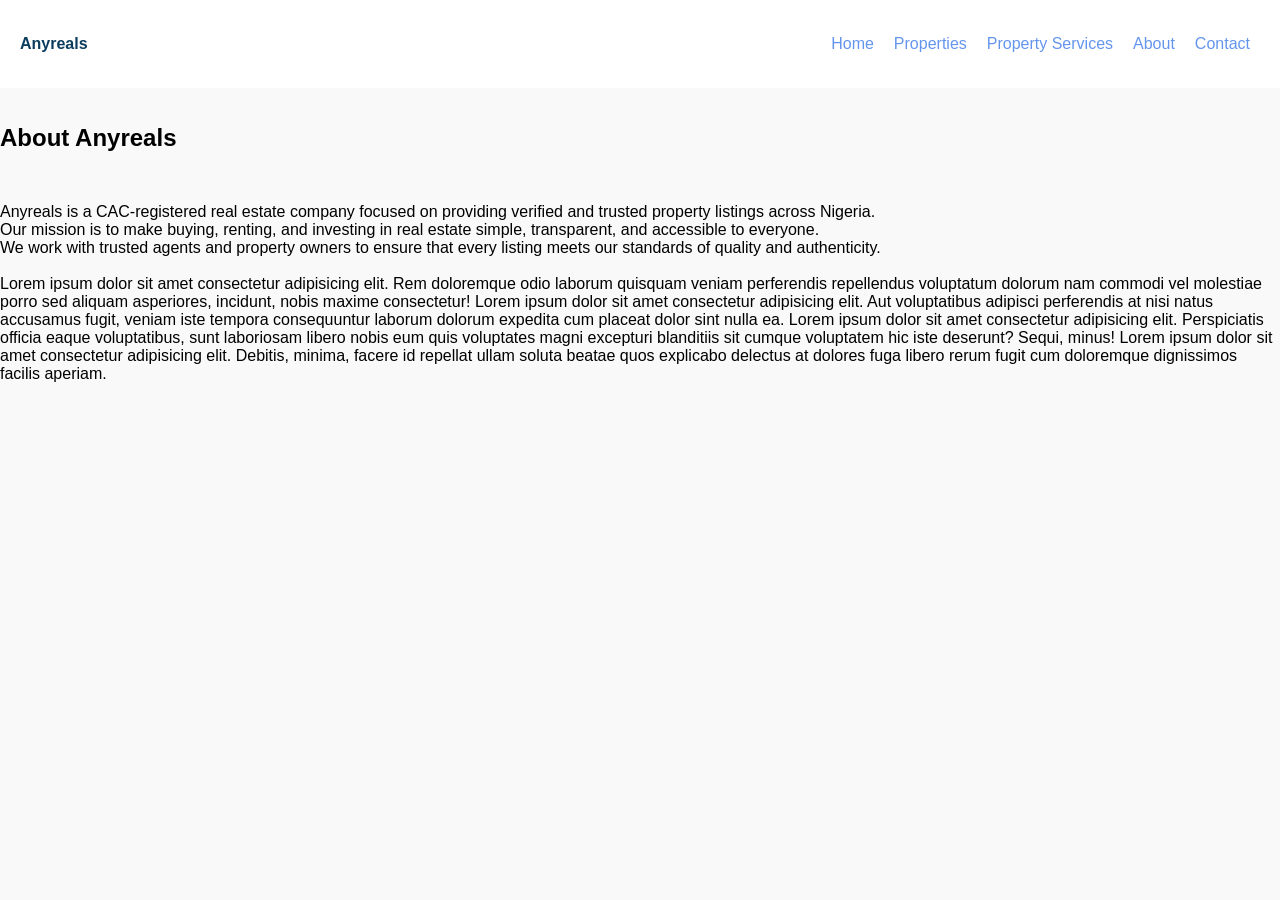
<file: about.html>
<!DOCTYPE html>
<html lang="en">
<head>
  <meta charset="UTF-8">
  <meta name="viewport" content="width=device-width, initial-scale=1.0">
  <title>About - Anyreals</title>
  <link rel="stylesheet" href="styles.css">
</head>
<body>

<!-- NAVBAR -->
<header class="navbar">
    <div class="logo">Anyreals</div>
  
    <div class="menu-toggle" id="menuToggle">☰</div>
  
    <nav id="navMenu">
      <a href="index.html">Home</a>
      <a href="properties.html">Properties</a>
      <a href="property-services.html">Property Services</a>
      <a href="about.html">About</a>
      <a href="contact.html">Contact</a>
      <!-- <a href="#" class="btn">List Property</a> -->
    </nav>
  </header>
<br><br>
<section class="about">
  <h2>About Anyreals</h2>
  <br><br>

  <div class="about-content">
    <p>
      Anyreals is a CAC-registered real estate company focused on providing
      verified and trusted property listings across Nigeria.
    </p>

    <p>
      Our mission is to make buying, renting, and investing in real estate
      simple, transparent, and accessible to everyone.
    </p>

    <p>
      We work with trusted agents and property owners to ensure that every
      listing meets our standards of quality and authenticity.
    </p> <br>
    <p> Lorem ipsum dolor sit amet consectetur adipisicing elit. Rem doloremque odio laborum quisquam veniam perferendis repellendus voluptatum dolorum nam commodi vel molestiae porro sed aliquam asperiores, incidunt, nobis maxime consectetur! Lorem ipsum dolor sit amet consectetur adipisicing elit. Aut voluptatibus adipisci perferendis at nisi natus accusamus fugit, veniam iste tempora consequuntur laborum dolorum expedita cum placeat dolor sint nulla ea. Lorem ipsum dolor sit amet consectetur adipisicing elit. Perspiciatis officia eaque voluptatibus, sunt laboriosam libero nobis eum quis voluptates magni excepturi blanditiis sit cumque voluptatem hic iste deserunt? Sequi, minus!   Lorem ipsum dolor sit amet consectetur adipisicing elit. Debitis, minima, facere id repellat ullam soluta beatae quos explicabo delectus at dolores fuga libero rerum fugit cum doloremque dignissimos facilis aperiam.</p>
  </div>
</section>

<!-- <footer class="footer">
  <p>© 2026 Anyreals</p>
</footer> -->

</body>
</html>
</file>
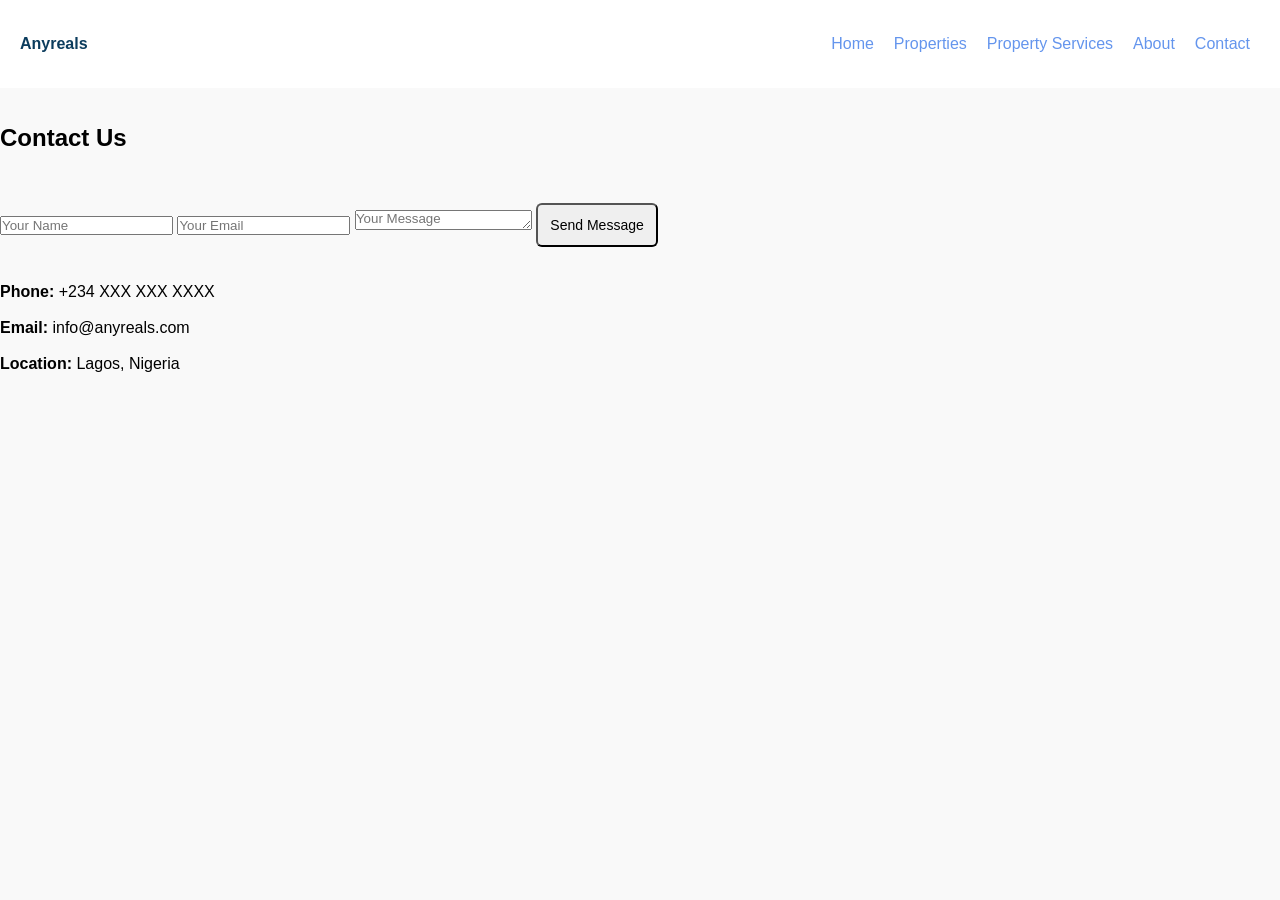
<file: contact.html>
<!DOCTYPE html>
<html lang="en">
<head>
  <meta charset="UTF-8">
  <meta name="viewport" content="width=device-width, initial-scale=1.0">
  <title>Contact - Anyreals</title>
  <link rel="stylesheet" href="styles.css">
</head>
<body>

<!-- NAVBAR -->
<header class="navbar">
    <div class="logo">Anyreals</div>
  
    <div class="menu-toggle" id="menuToggle">☰</div>
  
    <nav id="navMenu">
      <a href="index.html">Home</a>
      <a href="properties.html">Properties</a>
      <a href="property-services.html">Property Services</a>
      <a href="about.html">About</a>
      <a href="contact.html">Contact</a>
      <!-- <a href="#" class="btn">List Property</a> -->
    </nav>
  </header>
<br><br>
<section class="contact">
  <h2>Contact Us</h2><br><br>

  <div class="contact-container">

    <form class="contact-form">
      <input type="text" placeholder="Your Name">
      <input type="email" placeholder="Your Email">
      <textarea style="height: 20px;" placeholder="Your Message"></textarea>
      <button type="submit">Send Message</button>
    </form>
<br><br>
    <div class="contact-info">
      <p><strong>Phone:</strong> +234 XXX XXX XXXX</p> <br>
      <p><strong>Email:</strong> info@anyreals.com</p> <br>
      <p><strong>Location:</strong> Lagos, Nigeria</p> <br>
    </div>

  </div>
</section>
<!-- 
<footer class="footer">
  <p>© 2026 Anyreals</p>
</footer> -->

</body>
</html>
</file>
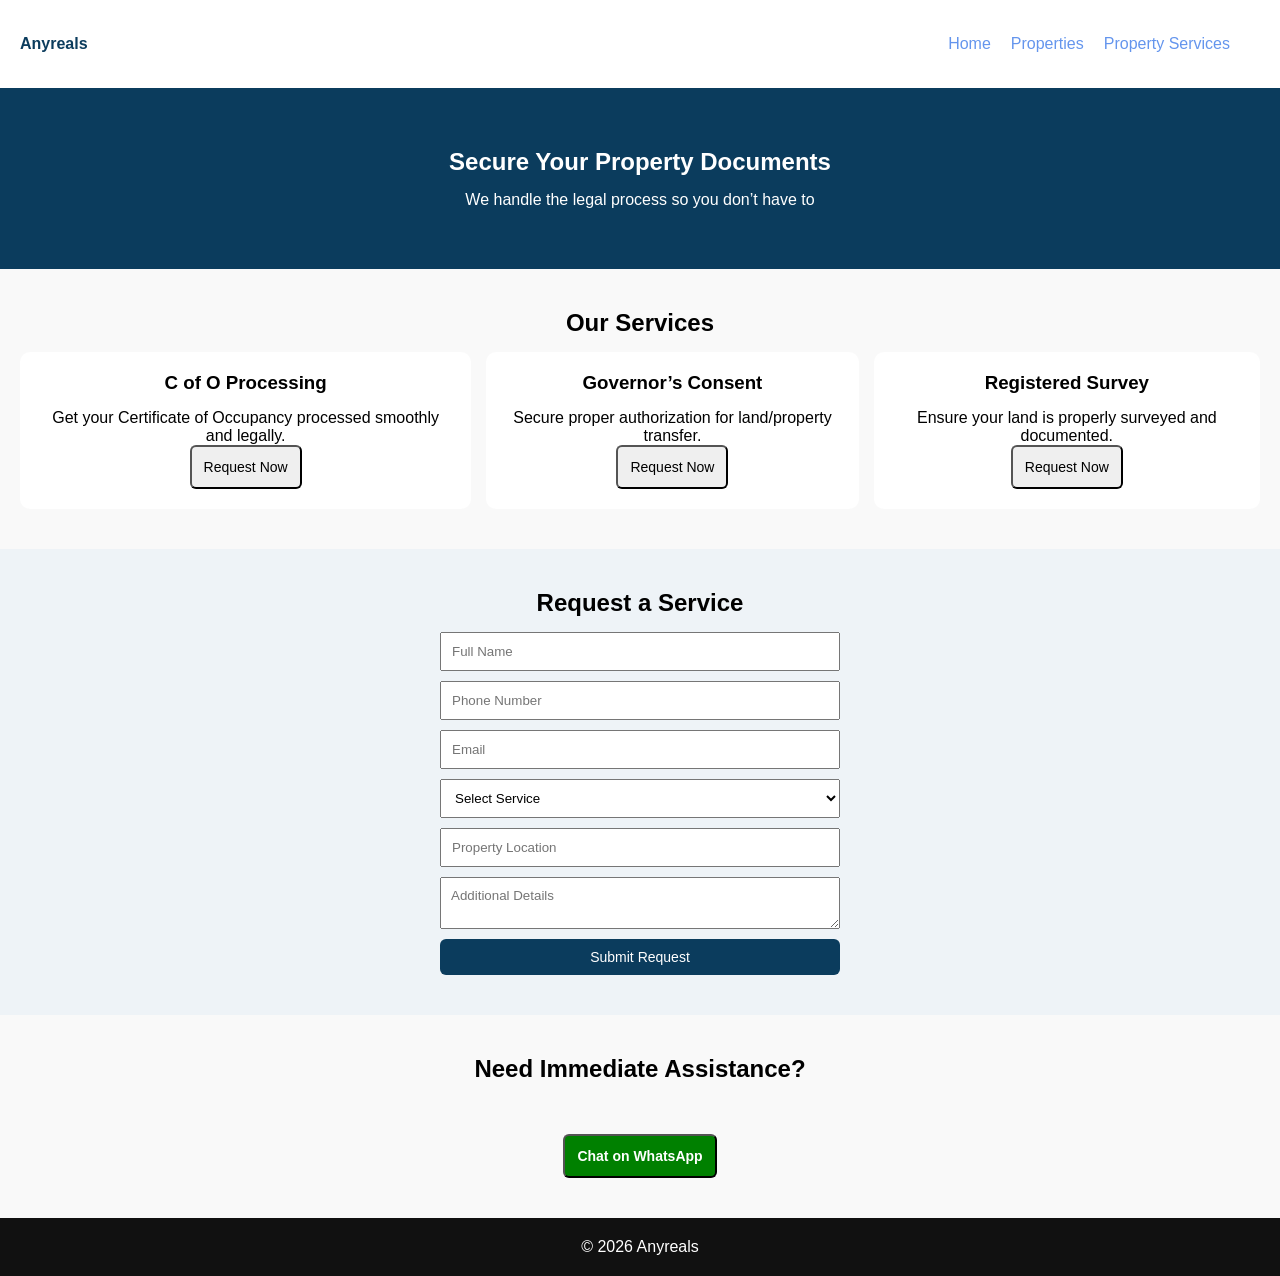
<file: property-services.html>
<!DOCTYPE html>
<html lang="en">
<head>
  <meta charset="UTF-8">
  <meta name="viewport" content="width=device-width, initial-scale=1.0">
  <title>Property Services - Anyreals</title>
  <link rel="stylesheet" href="styles.css">
</head>
<body>

<!-- NAVBAR -->
<header class="navbar">
  <div class="logo">Anyreals</div>


  <div class="menu-toggle" id="menuToggle">☰</div>

  <nav id="navMenu">

    <a href="index.html">Home</a>
    <a href="properties.html">Properties</a>
    <a href="property-services.html">Property Services</a>
  
    <div id="navAuth"></div>
  
  </nav>
</header>

<!-- HERO -->
<section class="section hero-small">
  <h1>Secure Your Property Documents</h1>
  <p>We handle the legal process so you don’t have to</p>
</section>

<!-- SERVICES -->
<section class="section">
  <h2>Our Services</h2>

  <div class="services-grid">

    <div class="service-card">
      <h3>C of O Processing</h3>
      <p>Get your Certificate of Occupancy processed smoothly and legally.</p>
      <button onclick="scrollToForm()">Request Now</button>
    </div>

    <div class="service-card">
      <h3>Governor’s Consent</h3>
      <p>Secure proper authorization for land/property transfer.</p>
      <button onclick="scrollToForm()">Request Now</button>
    </div>

    <div class="service-card">
      <h3>Registered Survey</h3>
      <p>Ensure your land is properly surveyed and documented.</p>
      <button onclick="scrollToForm()">Request Now</button>
    </div>

  </div>
</section>

<!-- FORM -->
<section class="section light" id="requestForm">
  <h2>Request a Service</h2>

  <form class="service-form">

    <input type="text" placeholder="Full Name" required>
    <input type="text" placeholder="Phone Number" required>
    <input type="email" placeholder="Email">

    <select required>
      <option value="">Select Service</option>
      <option>C of O</option>
      <option>Governor’s Consent</option>
      <option>Registered Survey</option>
    </select>

    <input type="text" placeholder="Property Location">

    <textarea placeholder="Additional Details"></textarea>

    <button type="submit">Submit Request</button>
  </form>

</section>

<!-- QUICK CONTACT -->
<section class="section">
  <h2>Need Immediate Assistance?</h2> <br><br>

  <a href="https://wa.me/234XXXXXXXXXX?text=Hello, I need help with property documentation." target="_blank">
    <button class="whatsapp">Chat on WhatsApp</button>
  </a>

</section>

<!-- FOOTER -->
<footer class="footer">
  <p>© 2026 Anyreals</p>
</footer>

<script src="main.js"></script>
<script>
function scrollToForm() {
  document.getElementById("requestForm").scrollIntoView({ behavior: "smooth" });
}
</script>

</body>
</html>
</file>
<file: styles.css>
* {
    margin: 0;
    padding: 0;
    box-sizing: border-box;
    font-family: Arial, sans-serif;
  }
  html {
    scroll-behavior: smooth;
  }
  body {
    background: #f9f9f9;
  }
  .container {
    max-width: 1100px;
    margin: auto;
    padding: 0 20px;
  }
  
  .section {
    padding: 60px 20px;
  }
  
  h1, h2, h3 {
    margin-bottom: 15px;
  }
  
  button {
    border-radius: 6px;
    transition: 0.2s;
    padding: 12px;
  font-size: 14px;
  }
  
  button:hover {
    opacity: 0.9;
    transform: translateY(-1px);
  }
  .card {
    background: white;
    border-radius: 10px;
    overflow: hidden;
    transition: 0.3s;
    display: flex;
    flex-direction: column;

  }
  
  .card:hover {
    transform: translateY(-5px);
    box-shadow: 0 10px 25px rgba(0,0,0,0.1);
  }

  .card img {
    width: 100%;
    height: 180px;
    object-fit: cover;
    display: block;
  }
  
  .card-content {
    padding: 12px;
  }
  
  .card-actions {
    margin-top: 10px;
    display: flex;
    justify-content: space-between;
  }
 
  .filters {
    gap: 8px;
  }
  
  .filters input,
  .filters select {
    width: 100%;
  }
  .whatsapp {
    background: #25D366;
    color: white;
    font-weight: bold;
  }
  /* NAVBAR */
  .navbar {
    display: flex;
    justify-content: space-between;
    padding: 15px 20px;
    background: white;
    align-items: center;
    position: sticky;
    z-index: 1000;
    top: 0;
    width: 100%;
  }
  
  .logo {
    font-weight: bold;
    color: #0B3C5D;
  }
  
  .menu-toggle {
    display: block;
    font-size: 24px;
    cursor: pointer;
  }
  
  nav {
    display: none;
    flex-direction: column;
    background: white;
    position: sticky;
    top: 60px;
    right: 20px;
    padding: 10px;
  }
  
  nav a {
    margin: 10px 0;
    text-decoration: none;
    color: #333;
  color: cornflowerblue;
    transition: all 0.3s ease;
  }
  nav a:hover{
    color: #0B3C5D;
    text-shadow: 0 0 8px rgba(30,58,95,0.5);
  }
  
  .btn {
    background: #0B3C5D;
    color: white;
    padding: 8px 12px;
  }
  
  /* HERO */
  .hero {
    position: relative;
    height: 80vh;
    background: url('https://via.placeholder.com/1200x800') center/cover;
    display: flex;
    align-items: center;
    justify-content: center;
  }
  
  .overlay {
    position: absolute;
    width: 100%;
    height: 100%;
    background: rgba(0,0,0,0.5);
  }
  
  .hero-content {
    position: relative;
    color: white;
    text-align: center;
    padding: 20px;
  }
  
  .search-box {
    display: flex;
    flex-direction: column;
    gap: 10px;
    margin-top: 20px;
  }
  
  .search-box input,
  .search-box select,
  .search-box button {
    padding: 10px;
    border-radius: 5px;
    border: none;
  }
  
  /* SECTIONS */
  .section {
    padding: 40px 20px;
    text-align: center;
  }
  
  .light {
    background: #eef3f7;
  }
  
  /* GRID */
  .property-grid {
    display: grid;
    grid-template-columns: 1fr;
    gap: 20px;
    margin-top: 20px;
  }
  

  
  /* WHY */
  .why-grid {
    display: flex;
    flex-direction: column;
    gap: 15px;
  }
  
  /* SERVICES */
  .services-grid {
    display: flex;
    flex-direction: column;
    gap: 15px;
  }
  
  .service-card {
    background: white;
    padding: 20px;
    border-radius: 10px;
  }
  #recentSection .card {
    cursor: pointer;
  }
  /* CTA */
  .cta {
    background: #0B3C5D;
    color: white;
    padding: 40px 20px;
    text-align: center;
  }
  
  /* FOOTER */
  .footer {
    text-align: center;
    padding: 20px;
    background: #111;
    color: white;
  }
  
  /* DESKTOP */
  @media(min-width: 768px) {
    nav {
      display: flex !important;
      position: static;
      flex-direction: row;
      gap: 20px;
    }
  
    .menu-toggle {
      display: none;
    }
  
    .search-box {
      flex-direction: row;
    }
  
    .property-grid {
      grid-template-columns: repeat(3, 1fr);
    }
  
    .why-grid {
      flex-direction: row;
      justify-content: center;
    }
  
    .services-grid {
      flex-direction: row;
      justify-content: center;
    }
  }

  /* properties */
  /* FILTER BAR */
.filters {
    display: flex;
    flex-wrap: wrap;
    gap: 10px;
    justify-content: center;
    margin-bottom: 20px;
  }
  
  .filters input,
  .filters select {
    padding: 8px;
  }
  
  /* CARD */
  .card img {
    
  border-radius: 10px 10px 0 0;
  width: 100%;
  height: 180px;
  object-fit: cover;
  display: block;
}
  
  .card-content {
    padding: 10px;
  }
  
  .card-actions {
    display: flex;
    justify-content: space-between;
    margin-top: 10px;
  }
  
  /* PAGINATION */
  .pagination {
    margin-top: 20px;
    text-align: center;
  }
  
  .pagination button {
    margin: 5px;
    padding: 8px 12px;
  }
  
  .pagination .active {
    background: #0B3C5D;
    color: white;
  }
  /* property */

  /* DETAIL PAGE */
.property-detail {
    padding: 20px;
  }
  
  .detail-top {
    display: flex;
    flex-direction: column;
    gap: 20px;
  }
  
  /* GALLERY */
  .gallery img {
    width: 100%;
    border-radius: 10px;
  }
  
  .thumbnails {
    display: flex;
    gap: 10px;
    margin-top: 10px;
  }
  
  .thumbnails img {
    width: 80px;
    cursor: pointer;
  }
  
  /* INFO */
  .detail-info button {
    display: block;
    width: 100%;
    margin-top: 10px;
    padding: 10px;
  }
  
  .whatsapp {
    background: green;
    color: white;
  }
  
  /* DESCRIPTION */
  .description {
    margin-top: 30px;
  }
  
  /* SIMILAR */
  .similar {
    margin-top: 40px;
  }
  
  /* MODAL */
  .modal {
    display: none;
    position: fixed;
    top: 0;
    left: 0;
    width: 100%;
    height: 100%;
    background: rgba(0,0,0,0.5);
    justify-content: center;
    align-items: center;
  }
  
  .modal-content {
    background: white;
    padding: 20px;
    width: 90%;
    max-width: 400px;
    border-radius: 10px;
  }
  
  .modal-content input,
  .modal-content textarea {
    width: 100%;
    margin-bottom: 10px;
    padding: 10px;
  }
  
  .close {
    float: right;
    cursor: pointer;
  }
  
  /* DESKTOP */
  @media(min-width: 768px) {
    .detail-top {
      flex-direction: row;
    }
  
    .gallery, .detail-info {
      flex: 1;
    }
  }
  /* property-services */
  /* SMALL HERO */
.hero-small {
    background: #0B3C5D;
    color: white;
    text-align: center;
    padding: 60px 20px;
  }
  
  /* FORM */
  .service-form {
    display: flex;
    flex-direction: column;
    max-width: 400px;
    margin: auto;
    gap: 10px;
  }
  
  .service-form input,
  .service-form select,
  .service-form textarea {
    padding: 10px;
  }
  
  .service-form button {
    background: #0B3C5D;
    color: white;
    padding: 10px;
    border: none;
  }
  
  /* BUTTON CENTER */
  .center {
    display: block;
    margin: 20px auto;
  }

  /* auth.html */
  .auth-grid {
    display: flex;
    flex-direction: column;
    gap: 20px;
    margin-top: 30px;
  }
  
  .auth-card {
    background: white;
    padding: 20px;
    border-radius: 12px;
    text-align: center;
    cursor: pointer;
    transition: 0.3s;
  }
  
  .auth-card img {
    width: 80px;
    margin-bottom: 10px;
  }
  
  .auth-card:hover {
    transform: translateY(-5px);
    box-shadow: 0 10px 25px rgba(0,0,0,0.1);
  }
  
  @media(min-width: 768px) {
    .auth-grid {
      flex-direction: row;
      justify-content: center;
    }
  
    .auth-card {
      width: 250px;
    }
  }

  /* auth-state.js */
  .user-pill {
    background: #0B3C5D;
    color: white;
    padding: 8px 12px;
    border-radius: 20px;
    font-size: 14px;
  }
  .avatar {
    width: 35px;
    height: 35px;
    background: #0B3C5D;
    color: white;
    border-radius: 50%;
    display: flex;
    align-items: center;
    justify-content: center;
    cursor: pointer;
    font-weight: bold;
  }
  
  .dropdown {
    display: none;
    position: absolute;
    background: white;
    right: 20px;
    top: 60px;
    border-radius: 8px;
    box-shadow: 0 5px 15px rgba(0,0,0,0.1);
  }
  
  .dropdown p {
    padding: 10px;
    cursor: pointer;
  }
  
  .dropdown p:hover {
    background: #f1f1f1;
  }
  /* profile.html */
  #favoritesList {
    display: grid;
    grid-template-columns: 1fr;
    gap: 15px;
  }
  
  @media(min-width:768px) {
    #favoritesList {
      grid-template-columns: repeat(3, 1fr);
    }
  }
  #agentApplication {
    display: flex;
    flex-direction: column;
    gap: 10px;
    max-width: 400px;
  }
  
  #agentApplication input {
    padding: 10px;
  }
  /* PROFILE MENU */

.profile-menu {
  position: relative;
}

.avatar {
  width: 42px;
  height: 42px;

  background: #0B3C5D;
  color: white;

  border-radius: 50%;

  display: flex;
  align-items: center;
  justify-content: center;

  cursor: pointer;

  font-weight: bold;
}

.dropdown {
  position: absolute;

  top: 55px;
  right: 0;

  background: white;

  min-width: 180px;

  border-radius: 10px;

  box-shadow: 0 5px 20px rgba(0,0,0,0.1);

  display: none;

  flex-direction: column;

  overflow: hidden;

  z-index: 999;
}

.dropdown.show {
  display: flex;
}

.dropdown a {
  padding: 12px 15px;
  text-decoration: none;
  color: #333;
}

.dropdown a:hover {
  background: #f3f3f3;
}


  /* ADMIN */

.admin-stats {
  display: grid;
  grid-template-columns: repeat(auto-fit, minmax(180px,1fr));
  gap: 20px;
  margin-top: 30px;
}

.stat-card {
  background: white;
  padding: 25px;
  border-radius: 12px;
  text-align: center;

  box-shadow: 0 4px 15px rgba(0,0,0,0.08);
}

.admin-grid {
  display: grid;
  gap: 20px;
  margin-top: 30px;
}

.admin-user-card {
  background: white;
  padding: 20px;
  border-radius: 12px;

  box-shadow: 0 4px 15px rgba(0,0,0,0.08);
}

.admin-user-card button {
  margin-top: 10px;
  margin-right: 10px;
}

.approve-btn {
  background: green;
  color: white;
}

.reject-btn {
  background: crimson;
  color: white;
}
/* ADMIN FORM */

.admin-form {
  display: flex;
  flex-direction: column;

  gap: 15px;

  max-width: 700px;

  margin-top: 30px;
}

.admin-form input,
.admin-form textarea,
.admin-form select {
  padding: 12px;

  border: 1px solid #ddd;

  border-radius: 8px;
}

.admin-form textarea {
  min-height: 120px;
}

.admin-form button {
  background: #0B3C5D;
  color: white;
  border: none;
}

/* ADMIN PROPERTY GRID */

.admin-properties-grid {
  display: grid;
  grid-template-columns: repeat(auto-fit, minmax(280px, 1fr));
  gap: 20px;
  margin-top: 20px;
}

.admin-property-card {
  background: white;
  border-radius: 14px;
  overflow: hidden;
  box-shadow: 0 4px 15px rgba(0,0,0,0.08);
}

.admin-property-card img {
  width: 100%;
  height: 180px;
  object-fit: cover;
}

.admin-property-content {
  padding: 15px;
}

.admin-property-actions {
  display: flex;
  gap: 10px;
  margin-top: 15px;
}

.admin-property-actions button {
  flex: 1;
}

.delete-btn {
  background: crimson;
  color: white;
  border: none;
}

.edit-btn {
  background: #0B3C5D;
  color: white;
  border: none;
}

.feature-btn {
  background: orange;
  color: white;
  border: none;
}

.admin-search {
  width: 100%;
  padding: 12px;
  margin-top: 20px;
}

/* PROPERTY GALLERY */

.gallery {
  width: 100%;
}

#mainImage {
  width: 100%;
  height: 450px;
  object-fit: cover;
  border-radius: 12px;
  display: block;
}

/* THUMBNAILS */

.thumbnails {
  display: flex;
  gap: 10px;
  margin-top: 12px;
  flex-wrap: wrap;
}

.thumbnails img {
  width: 90px;
  height: 90px;
  object-fit: cover;
  border-radius: 8px;
  cursor: pointer;
  border: 2px solid transparent;
  transition: 0.2s ease;
}

.thumbnails img:hover {
  border-color: #0B3C5D;
  transform: scale(1.05);
}
</file>
